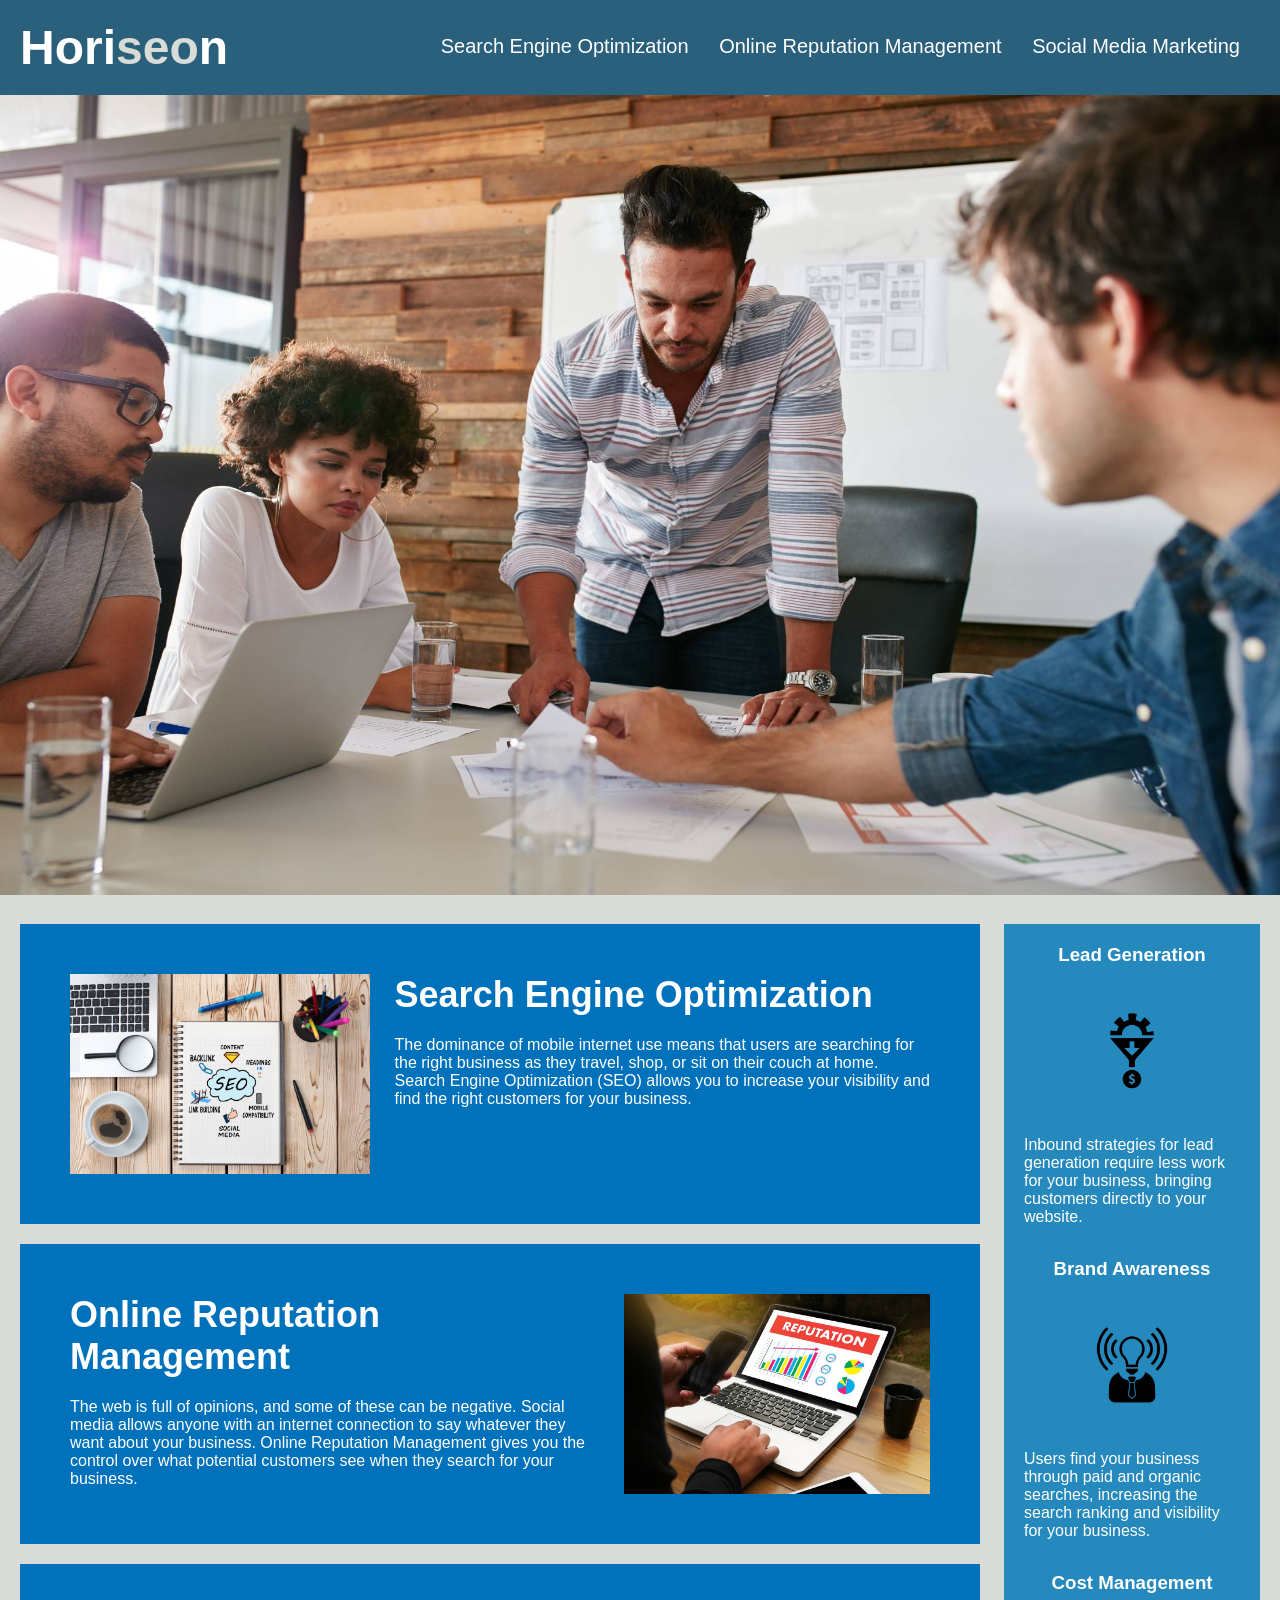
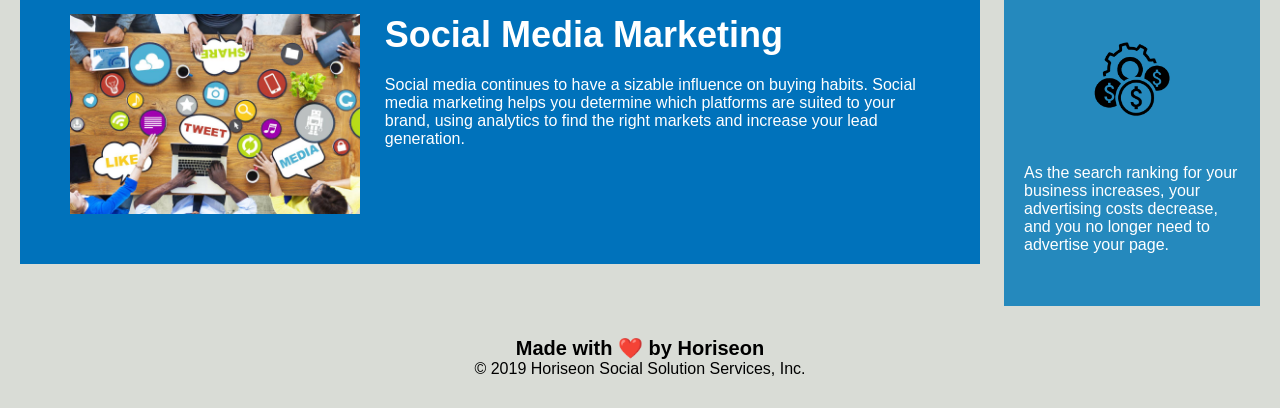
<file: index.html>
<!DOCTYPE html>
<html lang="en-us">

<head>
    <meta charset="UTF-8" />
    <link rel="stylesheet" href="./assets/css/style.css">
    <title>social media marketing, search engine optimization</title>
    <meta name="description" content="SEO optimization">
    <meta name="keywords" content="Web design">
    <meta name="author" content="Robin Swalm">
    <meta name="viewport" content="width=device-width, initial-scale=1.0">

</head>

<body>

    <!--Header starts here-->
    <header class="header">
        <h1>Hori<span class="seo">seo</span>n</h1>
        <nav>
            <ul>
                <li>
                    <a href="#search-engine-optimization">Search Engine Optimization</a>
                </li>
                <li>
                    <a href="#online-reputation-management">Online Reputation Management</a>
                </li>
                <li>
                    <a href="#social-media-marketing">Social Media Marketing</a>
                </li>
            </ul>
        </nav>
    </header>

    <!-- Main Picture starts here -->
    <section>
        <img src="./assets/images/top.jpg" width= "1024" height="600" alt="People discussing about the requirements" title="People discussing about the requirements" class="hero" />
    </section>
    <!--Left side of the Main section goes here-->
    <article class="content">
        <section id="search-engine-optimization" class="image">
            <img src="./assets/images/3.jpg" alt="Desk with laptop and notebook" title="Desk with laptop and notebook" class="float-left" />
            <h2>Search Engine Optimization</h2>
            <p>
                The dominance of mobile internet use means that users are searching for the right business as they travel, shop, or sit on their couch at home. Search Engine Optimization (SEO) allows you to increase your visibility and find the right customers for your business.
            </p>
        </section>
        <section id="online-reputation-management" class="image">
            <img src="./assets/images/2.jpg" alt="Person typing on laptop" title="Person typing on laptop" class="float-right" />
            <h2>Online Reputation Management</h2>
            <p>
                The web is full of opinions, and some of these can be negative. Social media allows anyone with an internet connection to say whatever they want about your business. Online Reputation Management gives you the control over what potential customers see when they search for your business.
            </p>
        </section>
        <section id="social-media-marketing" class="image">
            <img src="./assets/images/social-media-marketing2.jpg" alt="Group of people working at table" title="Group of people working at table"  class="float-left" />
            <h2>Social Media Marketing</h2>
            <p>
                Social media continues to have a sizable influence on buying habits. Social media marketing helps you determine which platforms are suited to your brand, using analytics to find the right markets and increase your lead generation.
            </p>
        </section>
    </article>

    <!--Right side of the section goes here-->
    <aside class="benefits">
        <section class="benefit">
            <h3>Lead Generation</h3>
            <img src="./assets/images/lead-generation.png" alt="lead lead-generation"/>
            <p>
                Inbound strategies for lead generation require less work for your business, bringing customers directly to your website.
            </p>
        </section>
        <section class="benefit">
            <h3>Brand Awareness</h3>
            <img src="./assets/images/brand-awareness.png" alt="brand-awareness"/>
            <p>
                Users find your business through paid and organic searches, increasing the search ranking and visibility for your business.
            </p>
        </section>
        <section class="benefit">
            <h3>Cost Management</h3>
            <img src="./assets/images/cost-management.png" alt="cost-management"/>
            <p>
                As the search ranking for your business increases, your advertising costs decrease, and you no longer need to advertise your page.
            </p>
    </aside>

    <!--Footer starts here -->
    <footer class="footer">
        <h2>Made with ❤️️ by Horiseon</h2>
        <p>
            &copy; 2019 Horiseon Social Solution Services, Inc.
        </p>
    </footer>
</body>

</html>
</file>
<file: assets/css/style.css>
* {
    box-sizing: border-box;
    padding: 0;
    margin: 0;
}

body {
    background-color: #d9dcd6;
}

.header {
    padding: 20px;
    font-family: 'Trebuchet MS', 'Lucida Sans Unicode', 'Lucida Grande', 'Lucida Sans', Arial, sans-serif;
    background-color: #2a607c;
    color: #ffffff;
}

.header h1 {
    display: inline-block;
    font-size: 48px;
}

.header h1 .seo {
    color: #d9dcd6;
}

.header nav {
    padding-top: 15px;
    margin-right: 20px;
    float: right;
    font-family: 'Gill Sans', 'Gill Sans MT', Calibri, 'Trebuchet MS', sans-serif;
    font-size: 20px;
}

.header nav ul {
    list-style-type: none;
}

.header nav ul li {
    display: inline-block;
    margin-left: 25px;
}

a {
    color: #ffffff;
    text-decoration: none;
}

p {
    font-size: 16px;
}

.hero {
    height: 800px;
    width: 100%;
    margin-bottom: 25px;
    background-size: cover;
    background-position: center;
}

.float-left {
    float: left;
    margin-right: 25px;
}

.float-right {
    float: right;
    margin-left: 25px;
}

.content {
    width: 75%;
    display: inline-block;
    margin-left: 20px;
}

.benefits {
    margin-right: 20px;
    padding: 20px;
    clear: both;
    float: right;
    width: 20%;
    height: 100%;
    font-family: 'Gill Sans', 'Gill Sans MT', Calibri, 'Trebuchet MS', sans-serif;
    background-color: #2589bd;
}

.benefit {
    margin-bottom: 32px;
    color: #ffffff;
}

.benefit h3 {
    margin-bottom: 10px;
    text-align: center;
}

.benefit img {
    display: block;
    margin: 10px auto;
    max-width: 150px;
}

.image {
    margin-bottom: 20px;
    padding: 50px;
    height: 300px;
    font-family: 'Gill Sans', 'Gill Sans MT', Calibri, 'Trebuchet MS', sans-serif;
    background-color: #0072bb;
    color: #ffffff;
}

.image img {
    max-height: 200px;
}

.image h2 {
    margin-bottom: 20px;
    font-size: 36px;
}

.footer {
    padding: 30px;
    clear: both;
    font-family: 'Trebuchet MS', 'Lucida Sans Unicode', 'Lucida Grande', 'Lucida Sans', Arial, sans-serif;
    text-align: center;
}

.footer h2 {
    font-size: 20px;
}
</file>
